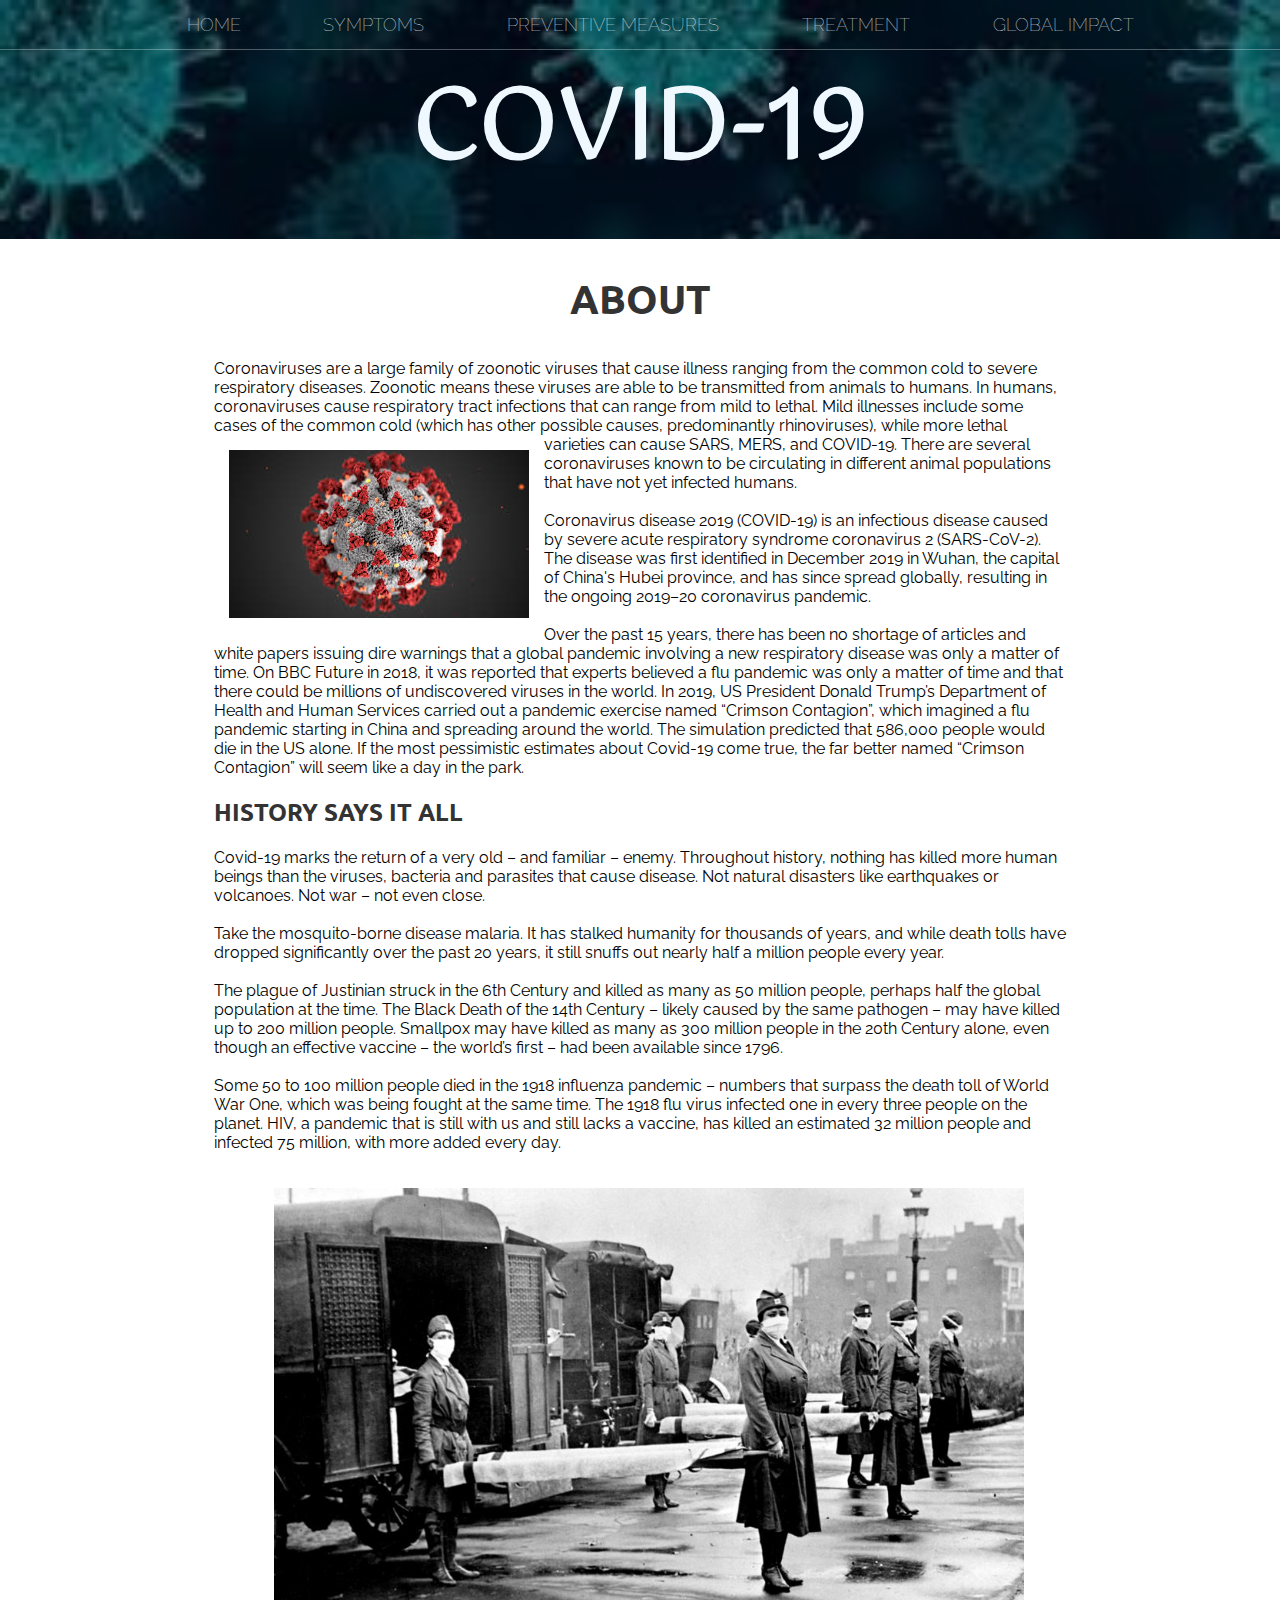
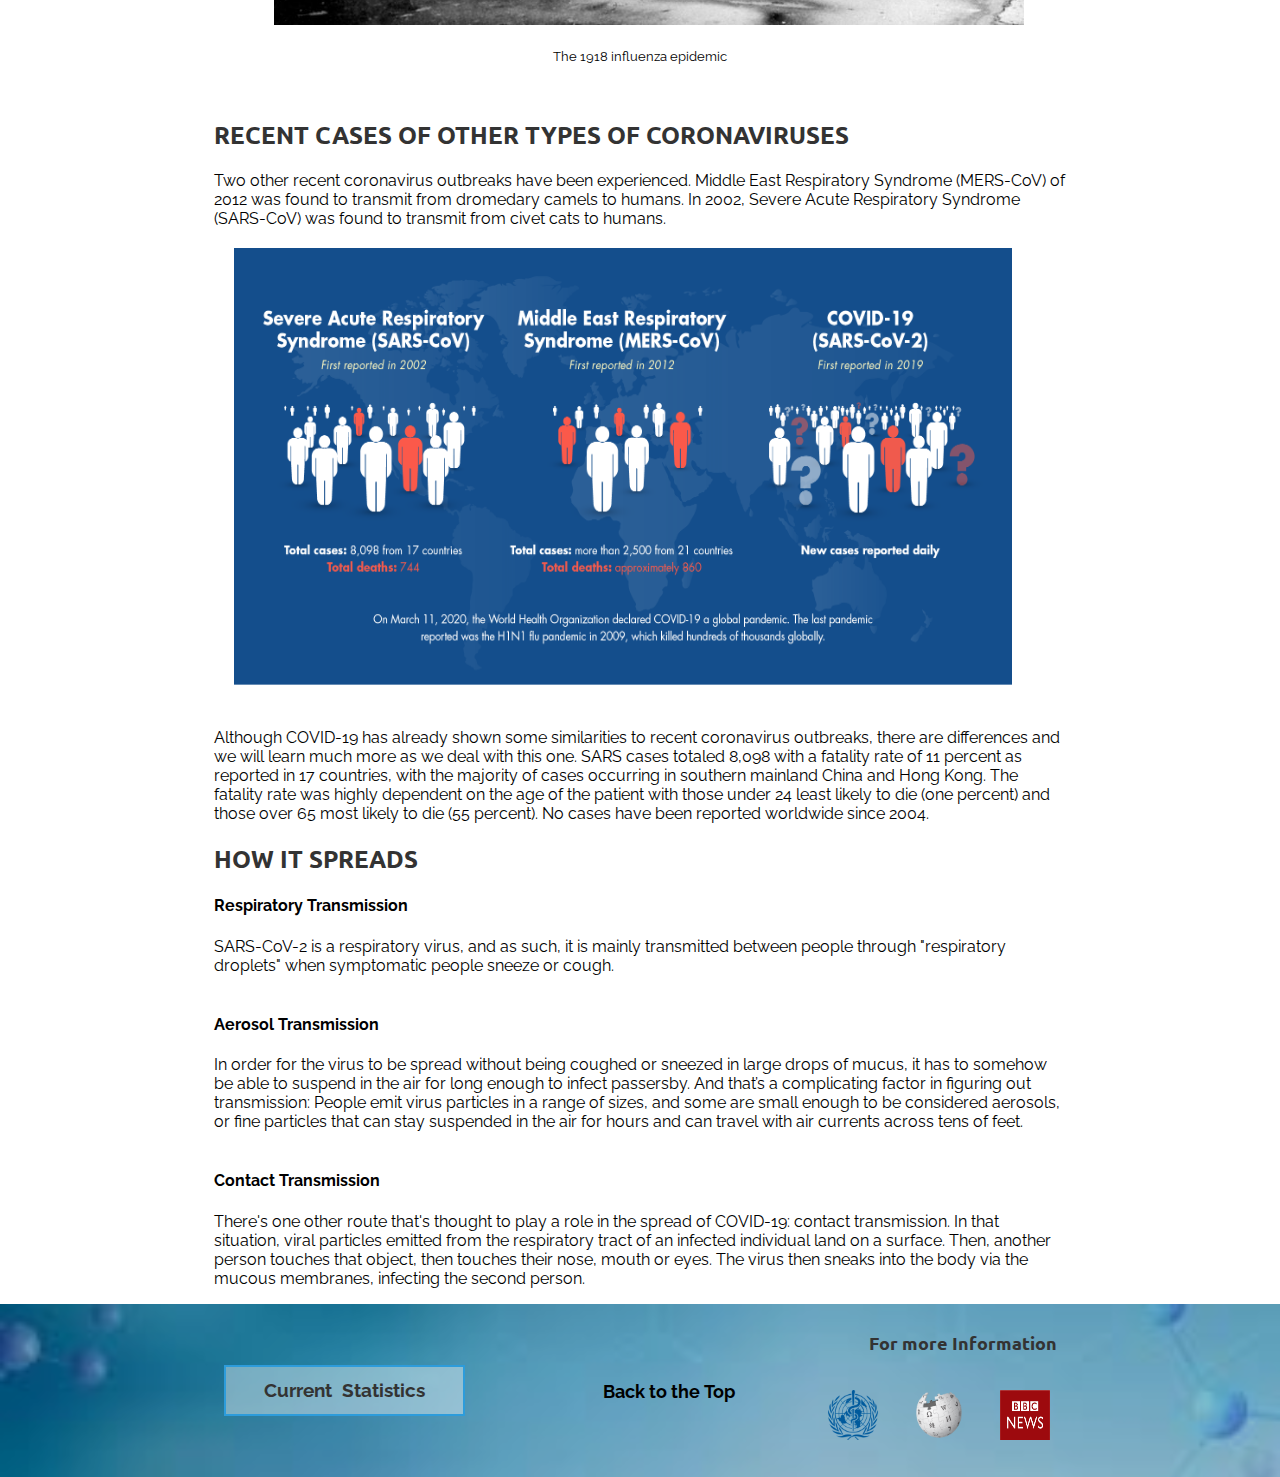
<file: index.html>
<!DOCTYPE html>
<HTML>
    <head>  
        <title>COVID-19</title>
        <link rel = "stylesheet" href ="styles.css" />
    </head>
    <body>
        <header class="main-header">
            <nav class="nav main-nav">
                <ul>
                    <li><a href = "index.html">HOME</a></li>
                    <li><a href = "symptoms.html">SYMPTOMS</a></li>
                    <li><a href = "preventive.html">PREVENTIVE MEASURES</a></li>
                    <li><a href = "treatment.html">TREATMENT</a></li>
                    <li><a href = "impact.html">GLOBAL IMPACT</a></li>
                </ul>
            </nav>
            <h1 class="heading">COVID-19</h1>
        </header>
        <section class = "content-section container">
            <h2 class= "section-header">ABOUT</h2>
            <p>
                
                <div>
                    Coronaviruses are a large family of zoonotic viruses that cause illness ranging from the common cold to 
                    severe respiratory diseases. Zoonotic means these viruses are able to be transmitted from animals to humans. 
                    In humans, coronaviruses cause respiratory tract infections that can range from mild to lethal. 
                    Mild illnesses include some cases of the common cold (which has other possible causes, predominantly 
                    rhinoviruses), while more lethal varieties can cause SARS, MERS, and COVID-19.
                    <img class= "about-image" src="Images/virus.jfif">
                    There are several coronaviruses known to be circulating in different animal populations that have 
                    not yet infected humans.
                    <br>
                    <br>
                    Coronavirus disease 2019 (COVID-19) is an infectious disease caused by severe acute respiratory 
                    syndrome coronavirus 2 (SARS-CoV-2). The disease was first identified in December 2019 in Wuhan, 
                    the capital of China's Hubei province, and has since spread globally, resulting in the ongoing 
                    2019–20 coronavirus pandemic.
                </div>
                <br>
                <div>
                    Over the past 15 years, there has been no shortage of articles and white papers issuing dire 
                    warnings that a global pandemic involving a new respiratory disease was only a matter of time.
                    On BBC Future in 2018, it was reported that experts believed a flu pandemic was only a matter of 
                    time and that there could be millions of undiscovered viruses in the world. In 2019, US President 
                    Donald Trump’s Department of Health and Human Services carried out a pandemic exercise named 
                    “Crimson Contagion”, which imagined a flu pandemic starting in China and spreading around the world. 
                    The simulation predicted that 586,000 people would die in the US alone. If the most pessimistic estimates 
                    about Covid-19 come true, the far better named “Crimson Contagion” will seem like a day in the park.
                </div>
                <h2 class="spread-header">HISTORY SAYS IT ALL</h2>
                <div>Covid-19 marks the return of a very old – and familiar – enemy. Throughout history, nothing has 
                    killed more human beings than the viruses, bacteria and parasites that cause disease. Not natural 
                    disasters like earthquakes or volcanoes. Not war – not even close.
                    <br>
                    <br>
                    Take the mosquito-borne disease malaria. It has stalked humanity for thousands of years, and 
                    while death tolls have dropped significantly over the past 20 years, it still snuffs out nearly 
                    half a million people every year.
                    <br>
                    <br>
                    The plague of Justinian struck in the 6th Century and killed as many as 50 million people, perhaps 
                    half the global population at the time. The Black Death of the 14th Century – likely caused by the 
                    same pathogen – may have killed up to 200 million people. Smallpox may have killed as many as 300 
                    million people in the 20th Century alone, even though an effective vaccine – the world’s first – 
                    had been available since 1796.
                    
                    <br>
                    <br>
                    Some 50 to 100 million people died in the 1918 influenza pandemic – numbers that surpass the death
                    toll of World War One, which was being fought at the same time. The 1918 flu virus infected one in 
                    every three people on the planet. HIV, a pandemic that is still with us and still lacks a vaccine, 
                    has killed an estimated 32 million people and infected 75 million, with more added every day.
                    <figure>
                        <img class= "vaccine-image flu-image" src="Images/spanish.jpg" height="437" width="750">
                        <figcaption class="flu-caption">The 1918 influenza epidemic</figcaption>
                    </figure>
                    
                </div>
                <br>
                <h2 class="spread-header">RECENT CASES OF OTHER TYPES OF CORONAVIRUSES</h2>
                <div>
                    Two other recent coronavirus outbreaks have been experienced. Middle East Respiratory Syndrome 
                    (MERS-CoV) of 2012 was found to transmit from dromedary camels to humans. In 2002, Severe Acute 
                    Respiratory Syndrome (SARS-CoV) was found to transmit from civet cats to humans.
                    <img class= "vaccine-image" src="Images/info.png" height="437" width="778">
                    <br><br>
                    Although COVID-19 has already shown some similarities to recent coronavirus outbreaks, there are 
                    differences and we will learn much more as we deal with this one. SARS cases totaled 8,098 with a 
                    fatality rate of 11 percent as reported in 17 countries, with the majority of cases occurring in 
                    southern mainland China and Hong Kong. The fatality rate was highly dependent on the age of the 
                    patient with those under 24 least likely to die (one percent) and those over 65 most likely to die 
                    (55 percent). No cases have been reported worldwide since 2004.
                </div>
            </p>
            <div>
            <h2 class="spread-header">HOW IT SPREADS</h2>
            <p>
                <h4>Respiratory Transmission</h4>
                SARS-CoV-2 is a respiratory virus, and as such, it is mainly transmitted between people through "respiratory 
                droplets" when symptomatic people sneeze or cough. 
                <br><br>
                <h4>Aerosol Transmission</h4>
                In order for the virus to be spread without being coughed or sneezed in large drops of mucus, 
                it has to somehow be able to suspend in the air for long enough to infect passersby. And that’s 
                a complicating factor in figuring out transmission: People emit virus particles in a range 
                of sizes, and some are small enough to be considered aerosols, or fine particles that can stay 
                suspended in the air for hours and can travel with air currents across tens of feet. 
                <br><br>
                <h4>Contact Transmission</h4>
                There's one other route that's thought to play a role in the spread of COVID-19: contact transmission. 
                In that situation, viral particles emitted from the respiratory tract of an infected individual land on a surface.
                Then, another person touches that object, then touches their nose, mouth or eyes. The virus then sneaks into the 
                body via the mucous membranes, infecting the second person.
            </p>
            </div>
            </section>
            
            <footer class="main-footer">
                <div class="container main-footer-container">
                    <button class="btn stat-btn"><a href="https://www.worldometers.info/coronavirus/?" target="_blank">Current&nbsp;&nbsp;Statistics</a></button>
                    <br>
                    <br>
                    <h4 class="footer-text top-text"><a href="#top">Back&nbsp;to&nbsp;the&nbsp;Top</a></h4>
                    <br>
                    <div class="footer-info">
                        <h4 class="footer-text">For more Information</h4>
                        <ul class="nav footer-nav">
                            <li><a href="https://www.who.int/emergencies/diseases/novel-coronavirus-2019/advice-for-public" target="_blank"><img src="Images/download.png", height="50", width = "50"></a></li>
                            <li><a href="https://en.wikipedia.org/wiki/2019%E2%80%9320_coronavirus_pandemic" target="_blank"><img src="Images/wiki.png", height="50", width = "50"></a></li>
                            <li><a href="https://www.bbc.com/news/coronavirus" target="_blank"><img src="Images/bbc.png", height="50", width = "50"></a></li>
                        </ul>
                    </div>
                </div>
            </footer>
    </body>
</HTML>
</file>
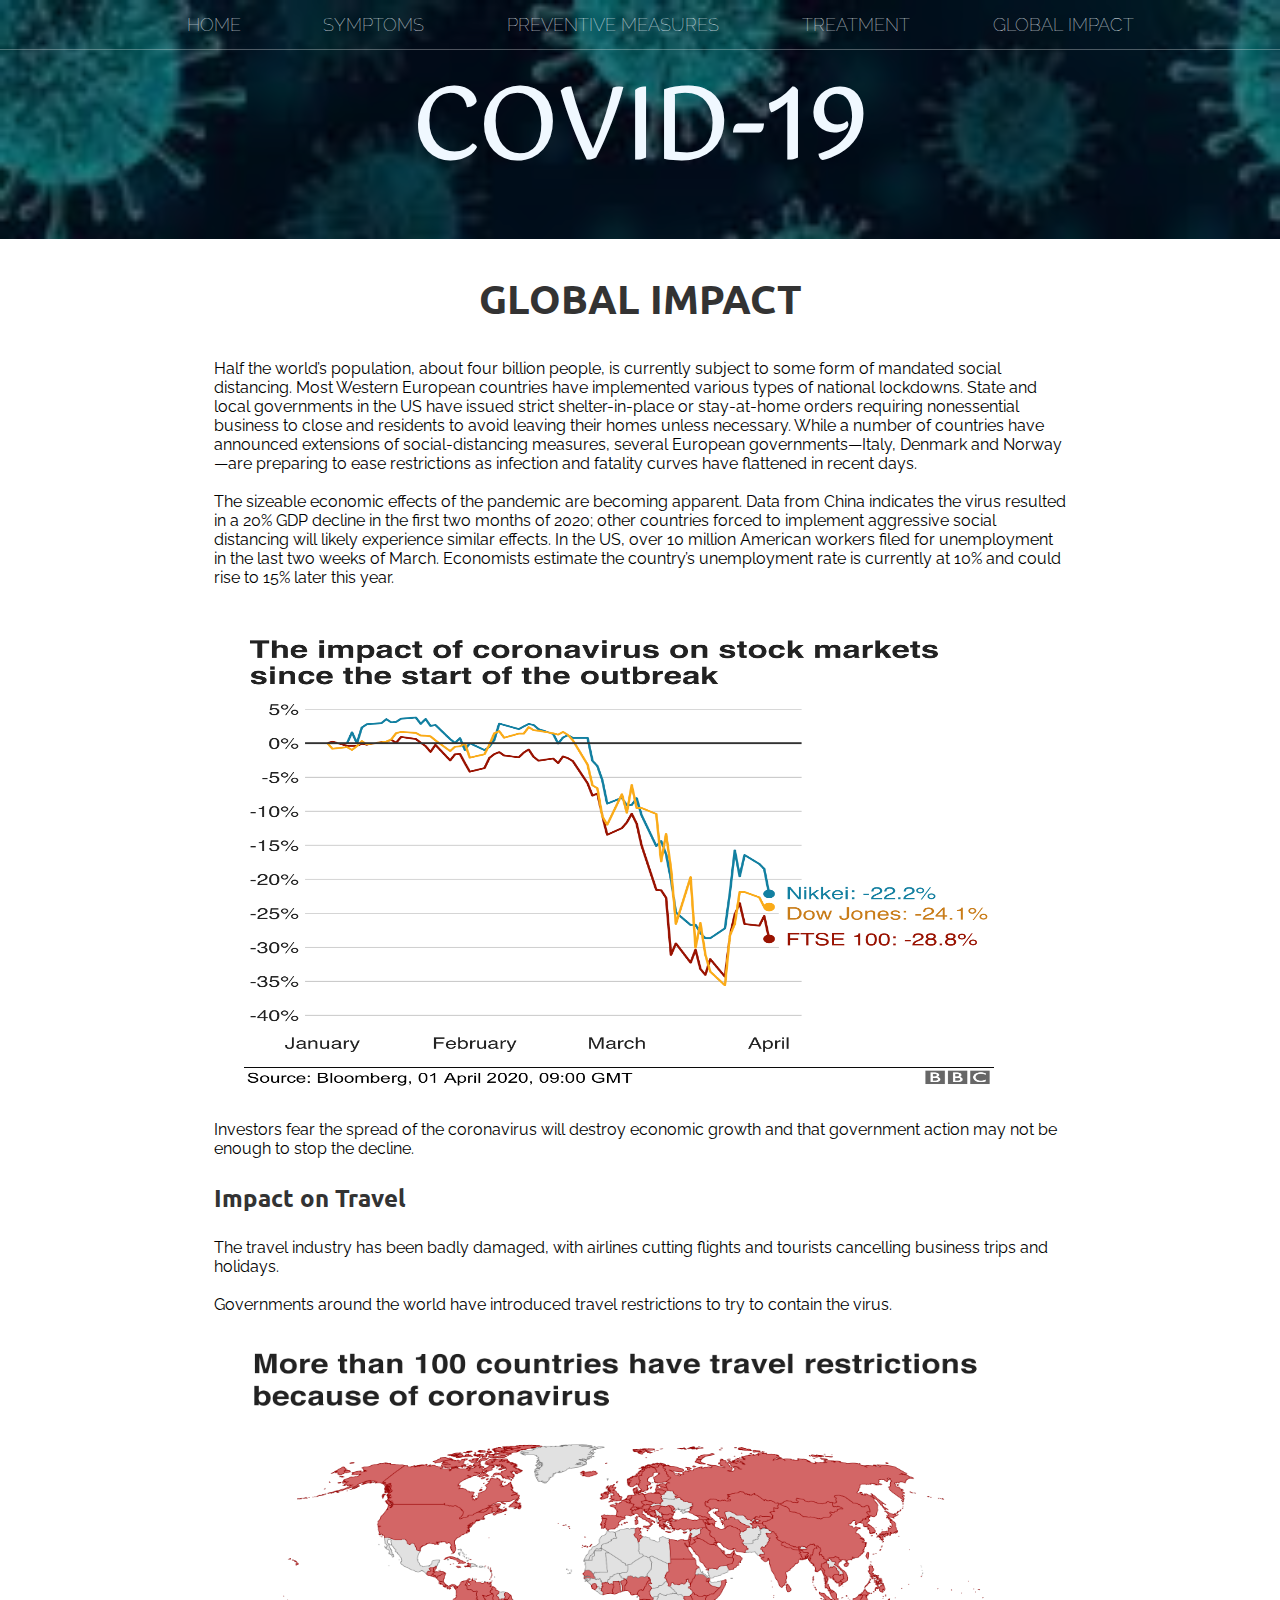
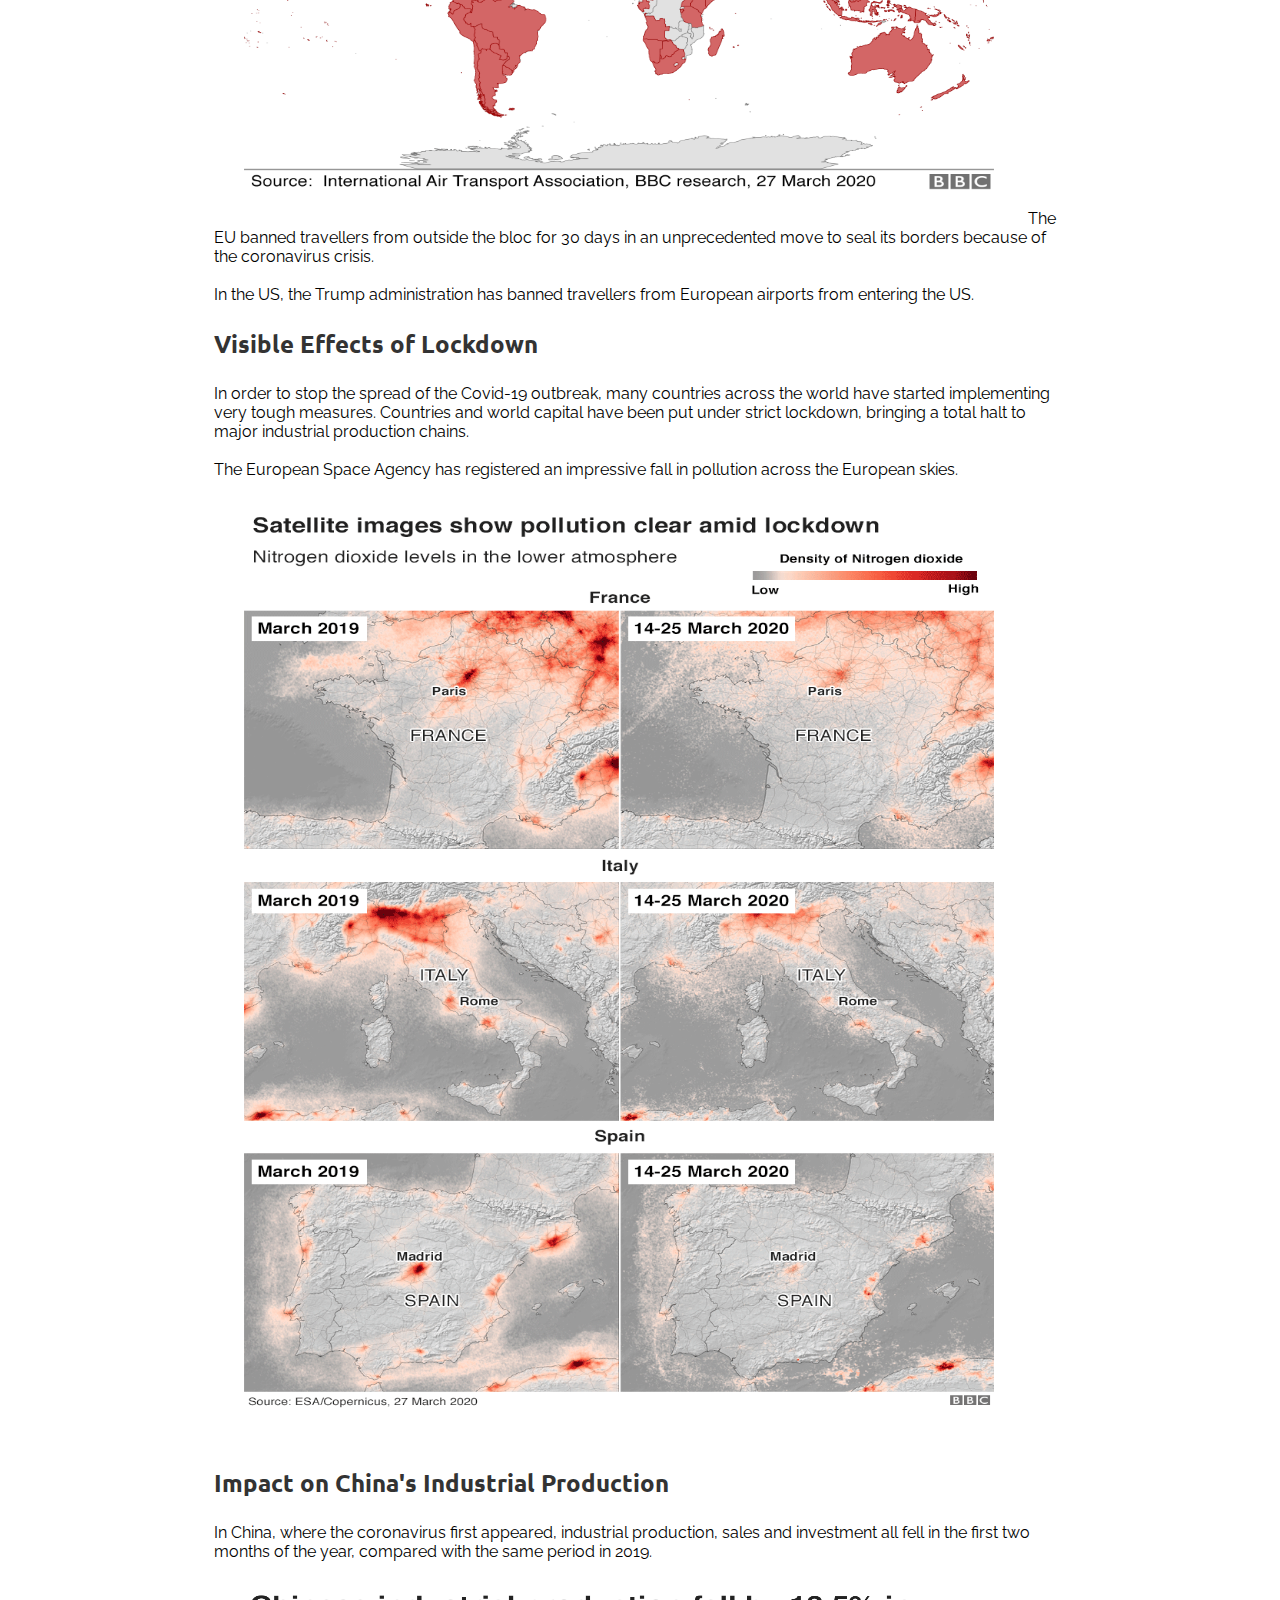
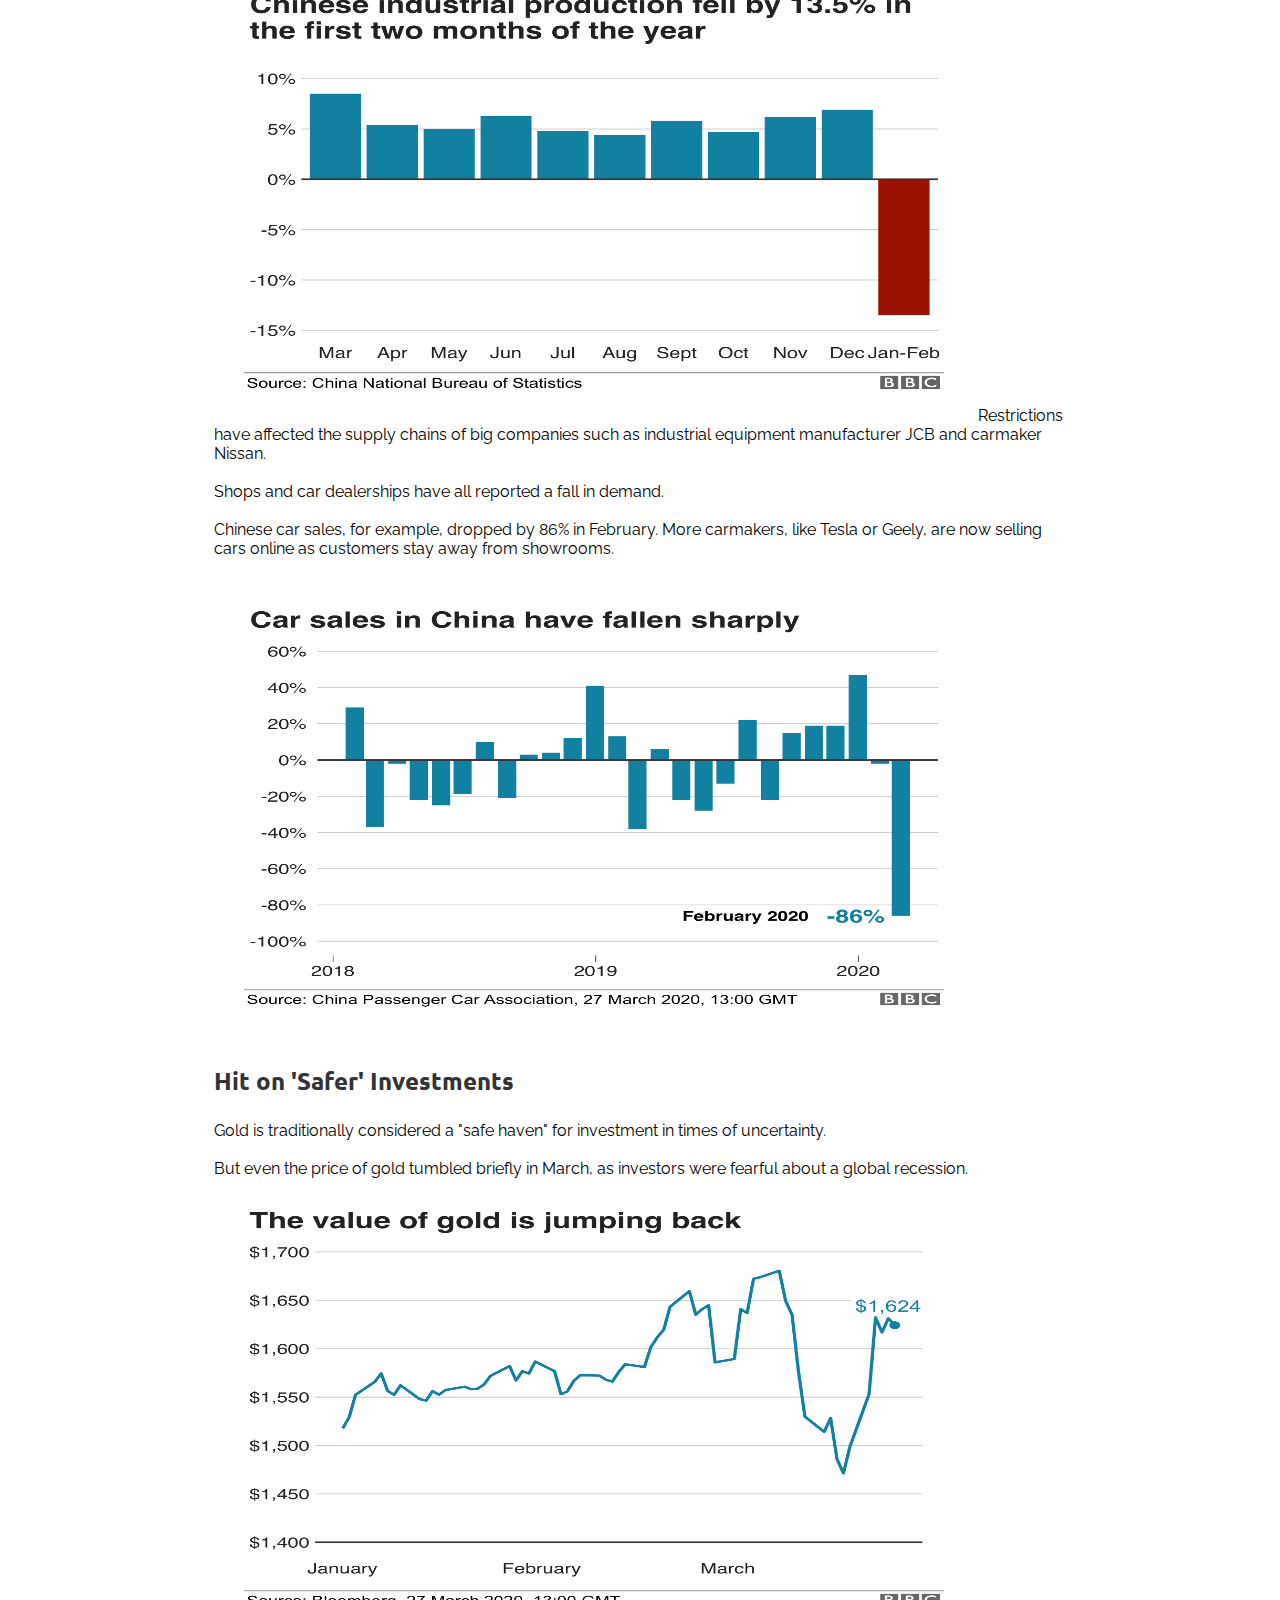
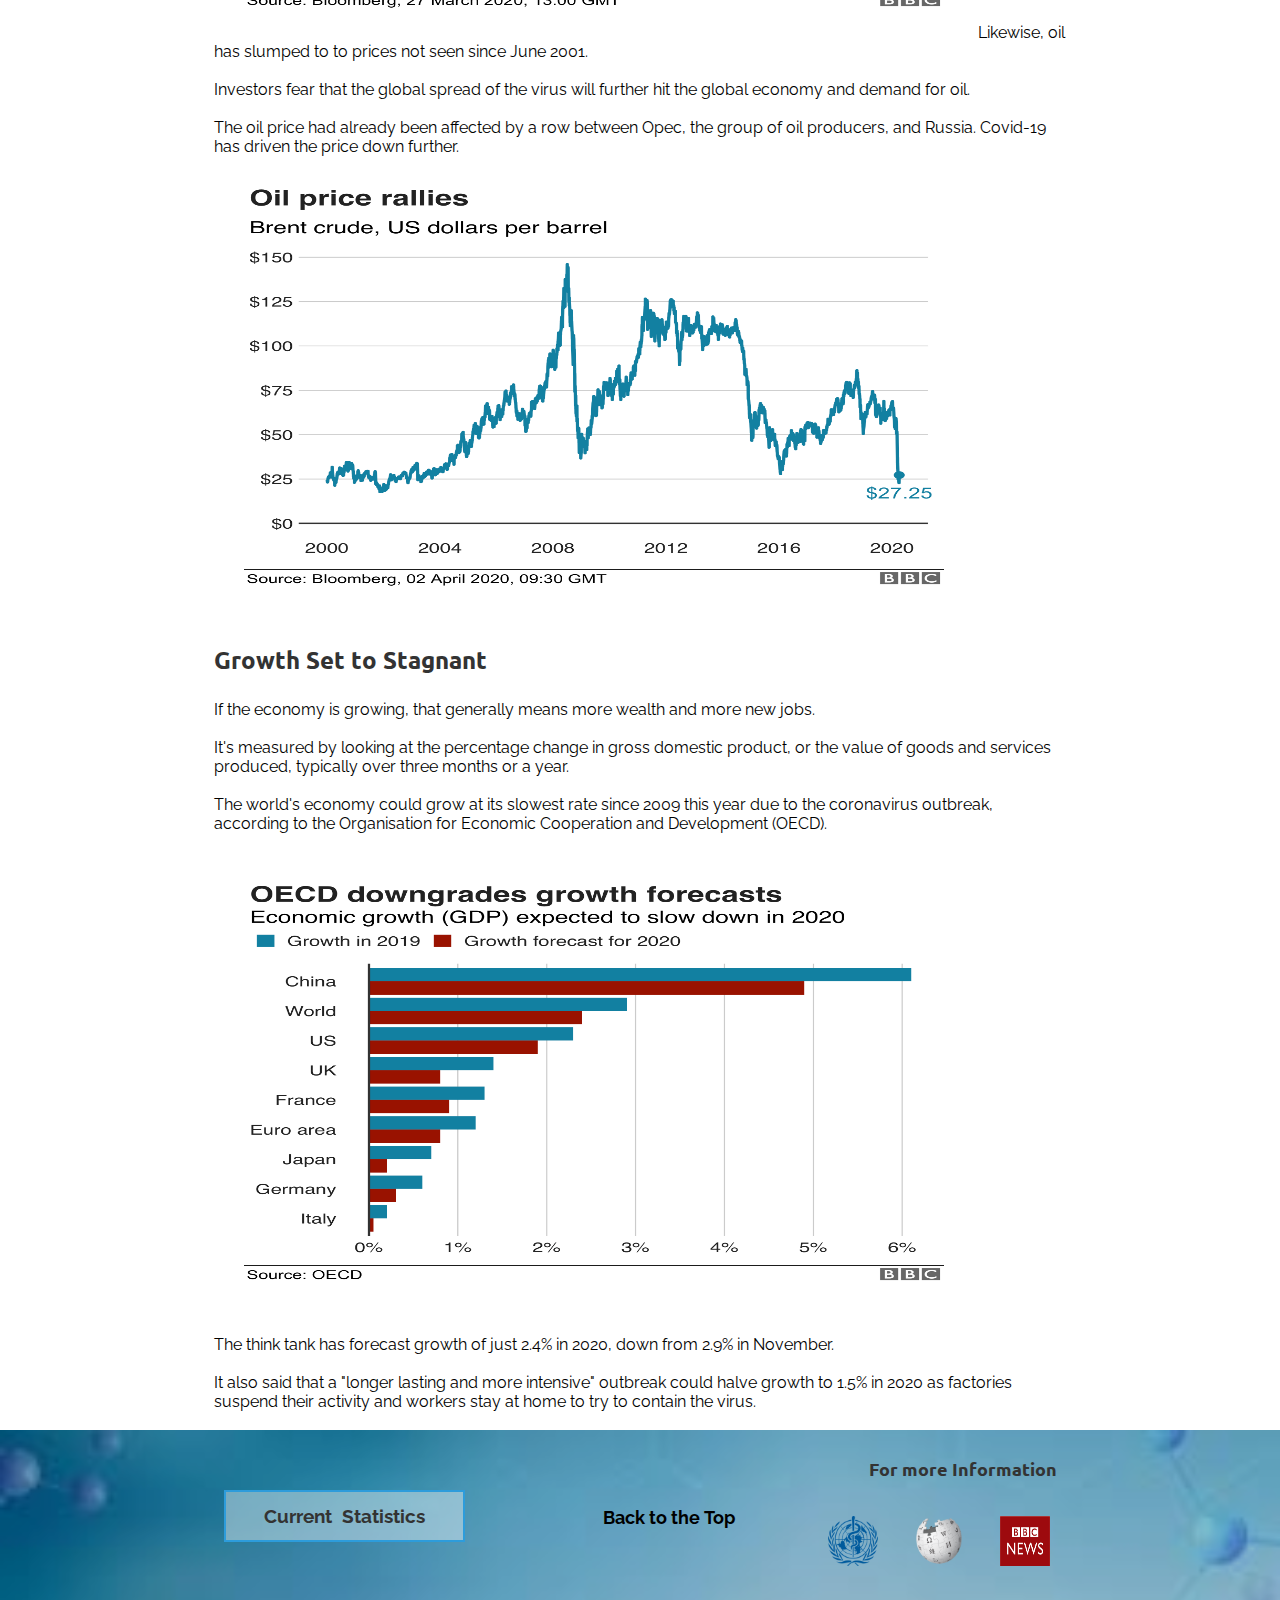
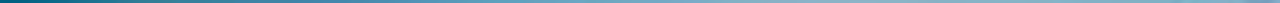
<file: impact.html>
<!DOCTYPE html>
<HTML>
    <head>  
        <title>COVID-19</title>
        <link rel = "stylesheet" href ="styles.css" />
    </head>
    <body>
        <header class="main-header">
            <nav class="nav main-nav">
                <ul>
                    <li><a href = "index.html">HOME</a></li>
                    <li><a href = "symptoms.html">SYMPTOMS</a></li>
                    <li><a href = "preventive.html">PREVENTIVE MEASURES</a></li>
                    <li><a href = "treatment.html">TREATMENT</a></li>
                    <li><a href = "impact.html">GLOBAL IMPACT</a></li>
                </ul>
            </nav>
            <h1 class="heading">COVID-19</h1>
        </header>
        <section class = "content-section container">
            <h2 class= "section-header">GLOBAL IMPACT</h2>
            <div>Half the world’s population, about four billion people, is currently subject to some form of mandated social distancing. Most Western European countries have implemented various types of national lockdowns. State and local governments in the US have issued strict shelter-in-place or stay-at-home orders requiring nonessential business to close and residents to avoid leaving their homes unless necessary. While a number of countries have announced extensions of social-distancing measures, several European governments—Italy, Denmark and Norway—are preparing to ease restrictions as infection and fatality curves have flattened in recent days.<br><br>The sizeable economic effects of the pandemic are becoming apparent. Data from China indicates the virus resulted in a 20% GDP decline in the first two months of 2020; other countries forced to implement aggressive social distancing will likely experience similar effects. In the US, over 10 million American workers filed for unemployment in the last two weeks of March. Economists estimate the country’s unemployment rate is currently at 10% and could rise to 15% later this year.<br><br>
                <img src="Images/stock.png" class= "stat-image" height="450" width="750">
                Investors fear the spread of the coronavirus will destroy economic growth and that government action may not be enough to stop the decline.
            </div>
            
            <div>
                <h3 class="spread-header">Impact on Travel</h3>
                <div>The travel industry has been badly damaged, with airlines cutting flights and tourists cancelling business trips and holidays.
                    <br><br>
                    Governments around the world have introduced travel restrictions to try to contain the virus.
                    
                    </div>
                <img src="Images/travel.png" class= "stat-image" height="450" width="750">
                The EU banned travellers from outside the bloc for 30 days in an unprecedented move to seal its borders because of the coronavirus crisis.<br><br>

                In the US, the Trump administration has banned travellers from European airports from entering the US.
                </div>
                <div>
                    <h3 class="spread-header">Visible Effects of Lockdown</h3>
                <div>
                    In order to stop the spread of the Covid-19 outbreak, many countries across the world have started implementing very tough measures. Countries and world capital have been put under strict lockdown, bringing a total halt to major industrial production chains.
                    <br><br>
                    The European Space Agency has registered an impressive fall in pollution across the European skies.
                </div>
                <img src="Images/pollution.png" class= "stat-image" height="900" width="750">
                <div>
                    <h3 class="spread-header">Impact on China's Industrial Production</h3>
                    In China, where the coronavirus first appeared, industrial production, sales and investment all fell in the first two months of the year, compared with the same period in 2019.
                    <img src="Images/chinastat.png" class= "stat-image" height="400" width="700">
                    Restrictions have affected the supply chains of big companies such as industrial equipment manufacturer JCB and carmaker Nissan.
                    <br><br>
                    Shops and car dealerships have all reported a fall in demand.
                    <br><br>
                    Chinese car sales, for example, dropped by 86% in February. More carmakers, like Tesla or Geely, are now selling cars online as customers stay away from showrooms.
                    <br><br>
                    <img src="Images/chinacar.png" class= "stat-image" height="400" width="700">
                </div>
                <div>
                    <h3 class="spread-header">Hit on 'Safer' Investments</h3>
                    Gold is traditionally considered a "safe haven" for investment in times of uncertainty.
                    <br><br>
                    But even the price of gold tumbled briefly in March, as investors were fearful about a global recession.
                    <img src="Images/gold.png" class= "stat-image" height="400" width="700">
                    Likewise, oil has slumped to to prices not seen since June 2001.
                    <br><br>
                    Investors fear that the global spread of the virus will further hit the global economy and demand for oil.
                    <br><br>
                    The oil price had already been affected by a row between Opec, the group of oil producers, and Russia. Covid-19 has driven the price down further.
                    <img src="Images/oil.png" class= "stat-image" height="400" width="700">
                </div>
                <div>
                    <h3 class="spread-header">Growth Set to Stagnant</h3>
                    If the economy is growing, that generally means more wealth and more new jobs.
                    <br><br>
                    It's measured by looking at the percentage change in gross domestic product, or the value of goods and services produced, typically over three months or a year.
                    <br><br>
                    The world's economy could grow at its slowest rate since 2009 this year due to the coronavirus outbreak, according to the Organisation for Economic Cooperation and Development (OECD).
                    <br><br>
                    <img src="Images/growth.png" class= "stat-image" height="400" width="700">
                    <br><br>
                    The think tank has forecast growth of just 2.4% in 2020, down from 2.9% in November.
                    <br><br>
                    It also said that a "longer lasting and more intensive" outbreak could halve growth to 1.5% in 2020 as factories suspend their activity and workers stay at home to try to contain the virus.
                    <br><br>
                </div>
            </div>
            </section>
            <footer class="main-footer">
                <div class="container main-footer-container">
                    <button class="btn stat-btn"><a href="https://www.worldometers.info/coronavirus/?" target="_blank">Current&nbsp;&nbsp;Statistics</a></button>
                    <br>
                    <br>
                    <h4 class="footer-text top-text"><a href="#top">Back&nbsp;to&nbsp;the&nbsp;Top</a></h4>
                    <br>
                    <div class="footer-info">
                        <h4 class="footer-text">For more Information</h4>
                        <ul class="nav footer-nav">
                            <li><a href="https://www.who.int/emergencies/diseases/novel-coronavirus-2019/advice-for-public" target="_blank"><img src="Images/download.png", height="50", width = "50"></a></li>
                            <li><a href="https://en.wikipedia.org/wiki/2019%E2%80%9320_coronavirus_pandemic" target="_blank"><img src="Images/wiki.png", height="50", width = "50"></a></li>
                            <li><a href="https://www.bbc.com/news/coronavirus" target="_blank"><img src="Images/bbc.png", height="50", width = "50"></a></li>
                        </ul>
                    </div>
                </div>
            </footer>
    </body>
</HTML>
</file>
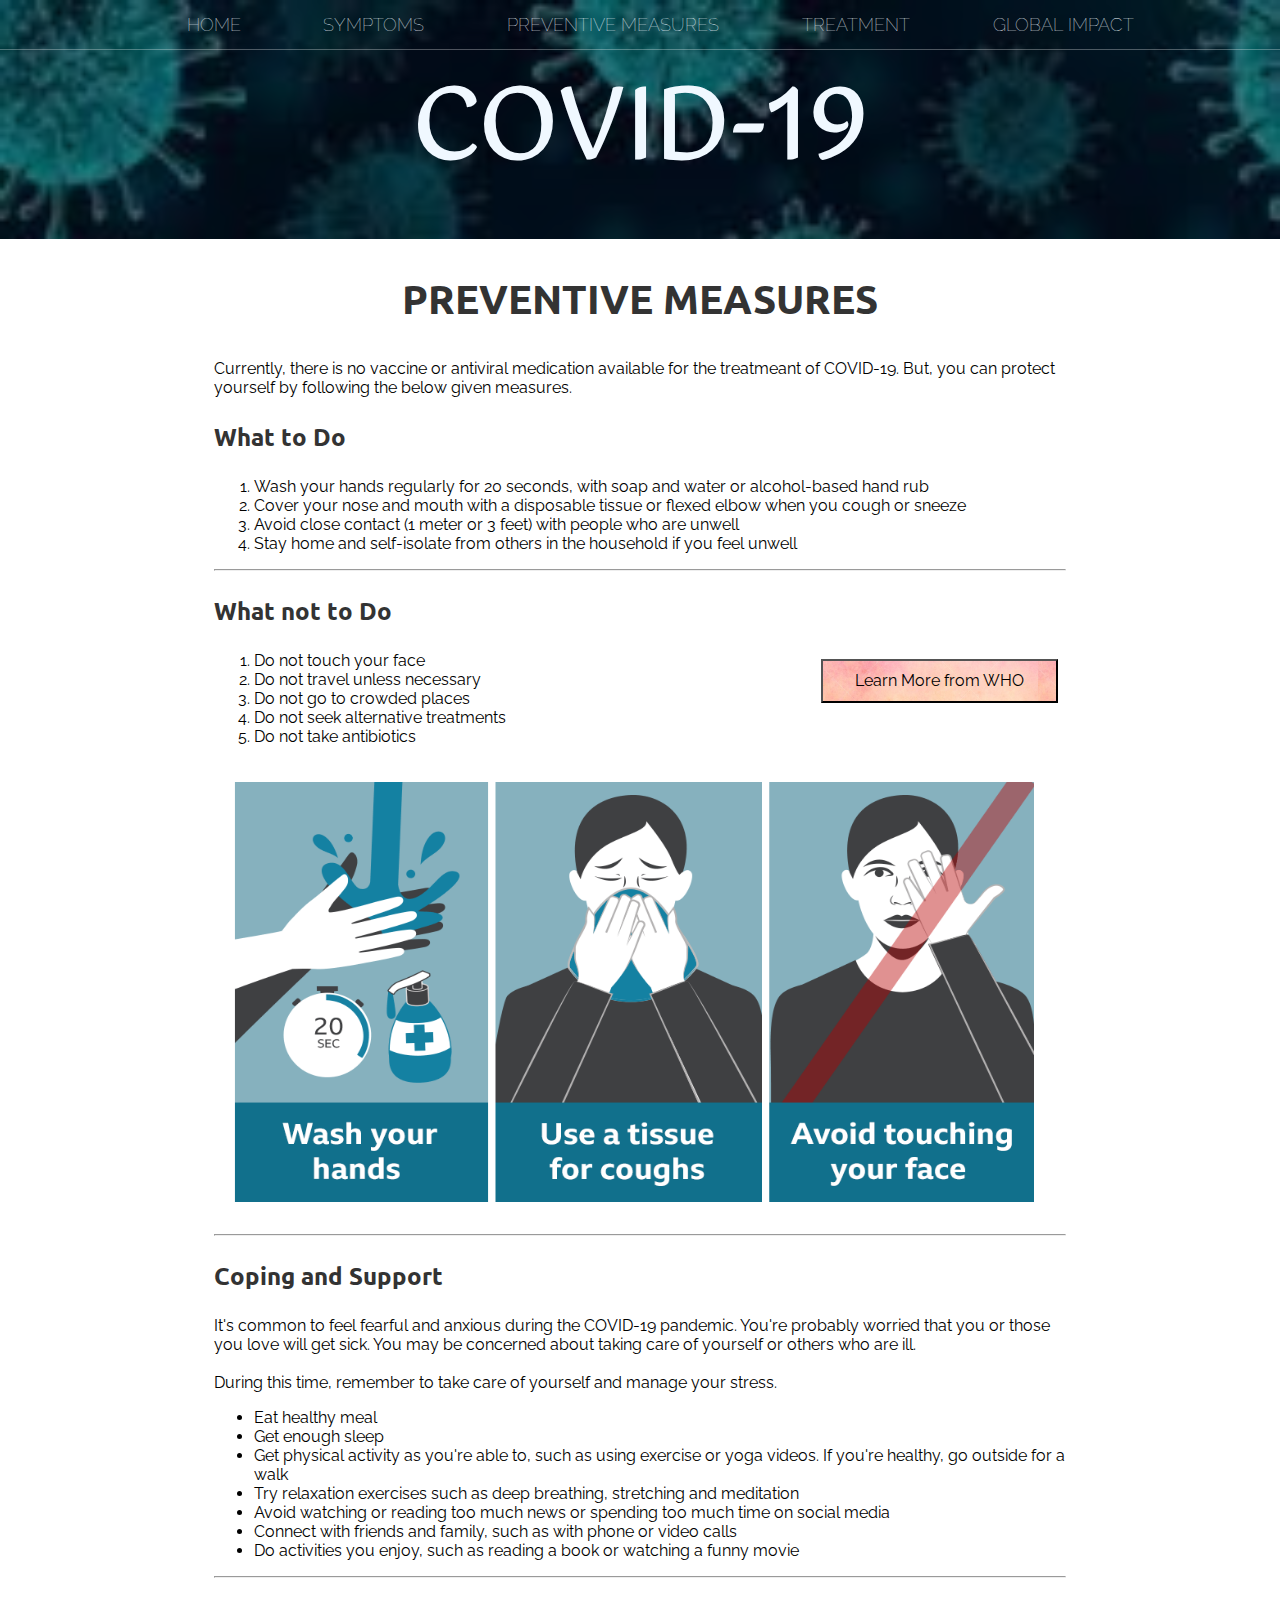
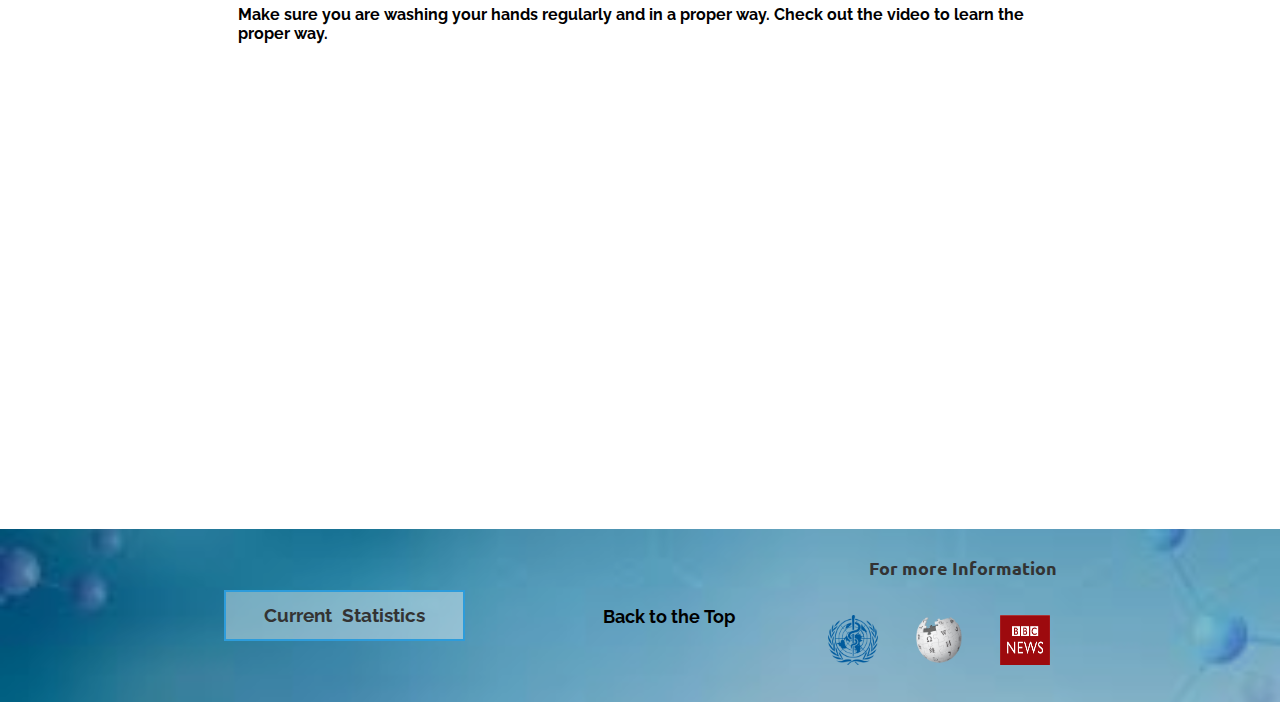
<file: preventive.html>
<!DOCTYPE html>
<HTML>
    <head>  
        <title>COVID-19</title>
        <link rel = "stylesheet" href ="styles.css" />
    </head>
    <body>
        <header class="main-header" id = "top">
            <nav class="nav main-nav">
                <ul>
                    <li><a href = "index.html">HOME</a></li>
                    <li><a href = "symptoms.html">SYMPTOMS</a></li>
                    <li><a href = "preventive.html">PREVENTIVE MEASURES</a></li>
                    <li><a href = "treatment.html">TREATMENT</a></li>
                    <li><a href = "impact.html">GLOBAL IMPACT</a></li>
                </ul>
            </nav>
            <h1 class="heading" id = "top">COVID-19</h1>
        </header>
        <section class = "content-section container">
            <h2 class= "section-header">PREVENTIVE MEASURES</h2>
            <div>Currently, there is no vaccine or antiviral medication available for the treatmeant of COVID-19. But, you can protect 
                yourself by following the below given measures.</div>
            <div>
                <h3 class="spread-header">What to Do</h3>
                    <ol>
                        <li>Wash your hands regularly for 20 seconds, with soap and water or alcohol-based hand rub</li>
                        <li>Cover your nose and mouth with a disposable tissue or flexed elbow when you cough or sneeze</li>
                        <li>Avoid close contact (1 meter or 3 feet) with people who are unwell</li>
                        <li>Stay home and self-isolate from others in the household if you feel unwell</li>
                    </ol>
                    
                </div>
                <hr>
                <div>
                    <h3 class="spread-header">What not to Do</h3>
                    <a href="https://www.who.int/emergencies/diseases/novel-coronavirus-2019/advice-for-public" target="_blank"><button class="btn lrn-btn">Learn More from WHO</button></a>
                    <ol>
                        <li>Do not touch your face</li>
                        <li>Do not travel unless necessary</li>
                        <li>Do not go to crowded places</li>
                        <li>Do not seek alternative treatments</li>
                        <li>Do not take antibiotics</li>
                    </ol>
                    <img src="Images/prevention.png" class="vaccine-image" height="420", width="800">
                </div>
                <hr>
                <h3 class="spread-header">Coping and Support</h3>
                <div>
                    It's common to feel fearful and anxious during the COVID-19 pandemic. You're probably worried that
                    you or those you love will get sick. You may be concerned about taking care of yourself or others 
                    who are ill.<br><br>
                    During this time, remember to take care of yourself and manage your stress.
                </div>
                <ul>
                    <li>Eat healthy meal</li>
                    <li>Get enough sleep</li>
                    <li>Get physical activity as you're able to, such as using exercise or yoga videos. 
                        If you're healthy, go outside for a walk</li>
                    <li>Try relaxation exercises such as deep breathing, stretching and meditation</li>
                    <li>Avoid watching or reading too much news or spending too much time on social media</li>
                    <li>Connect with friends and family, such as with phone or video calls</li>
                    <li>Do activities you enjoy, such as reading a book or watching a funny movie</li>
                </ul>
                <hr>

            <div class="container">
                <br>
                <strong> 
                    Make sure you are washing your hands regularly and in a proper way. 
                    Check out the video to learn the proper way.
                </strong>
                <br>
                <br>
                <div class="video-wrapper">
                    <iframe src="https://www.youtube.com/embed/seA1wbXUQTs" frameborder="0" allow="accelerometer; autoplay; encrypted-media; gyroscope; picture-in-picture" allowfullscreen></iframe>
                </div>
                
            </div> 
            </div>
            </section>
            <footer class="main-footer">
                <div class="container main-footer-container">
                    <button class="btn stat-btn"><a href="https://www.worldometers.info/coronavirus/?" target="_blank">Current&nbsp;&nbsp;Statistics</a></button>
                    <br>
                    <br>
                    <h4 class="footer-text top-text"><a href="#top">Back&nbsp;to&nbsp;the&nbsp;Top</a></h4>
                    <br>
                    <div class="footer-info">
                        <h4 class="footer-text">For more Information</h4>
                        <ul class="nav footer-nav">
                            <li><a href="https://www.who.int/emergencies/diseases/novel-coronavirus-2019/advice-for-public" target="_blank"><img src="Images/download.png", height="50", width = "50"></a></li>
                            <li><a href="https://en.wikipedia.org/wiki/2019%E2%80%9320_coronavirus_pandemic" target="_blank"><img src="Images/wiki.png", height="50", width = "50"></a></li>
                            <li><a href="https://www.bbc.com/news/coronavirus" target="_blank"><img src="Images/bbc.png", height="50", width = "50"></a></li>
                        </ul>
                    </div>
                </div>
            </footer>
    </body>
</HTML>
</file>
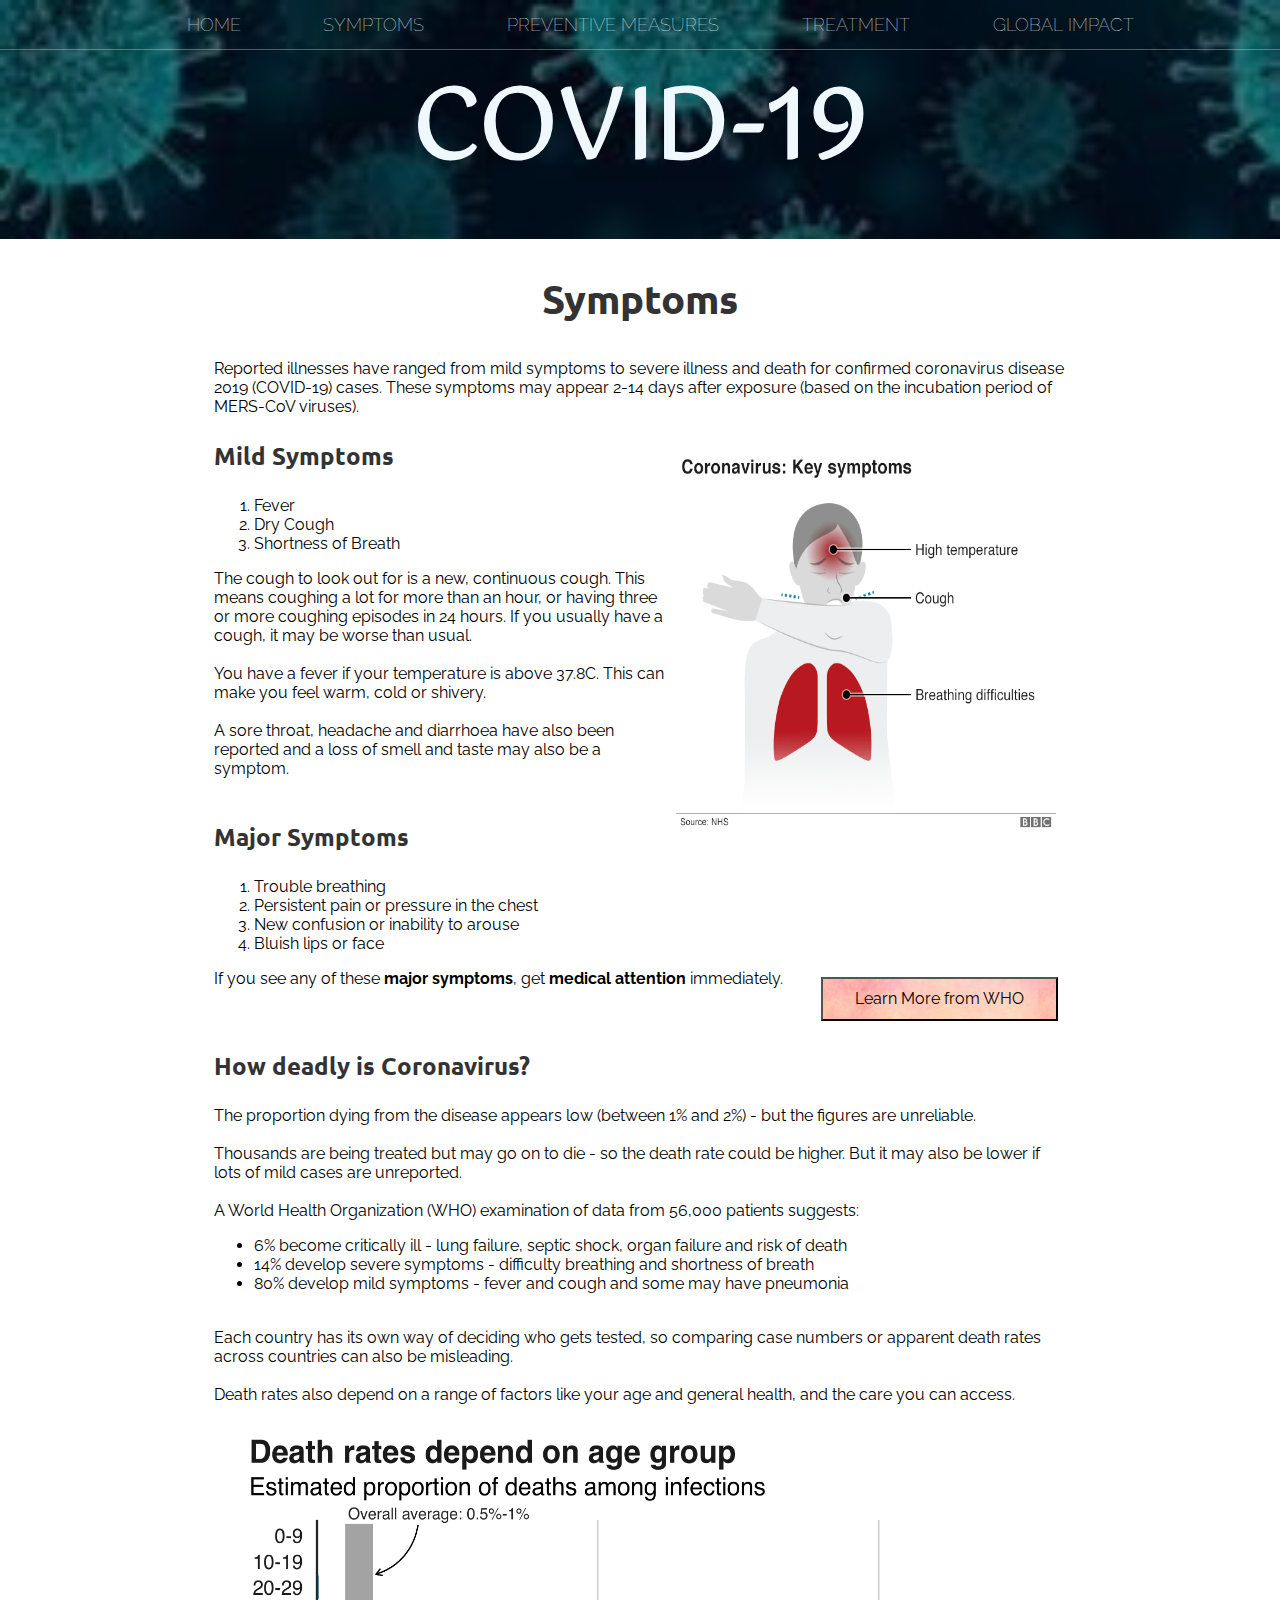
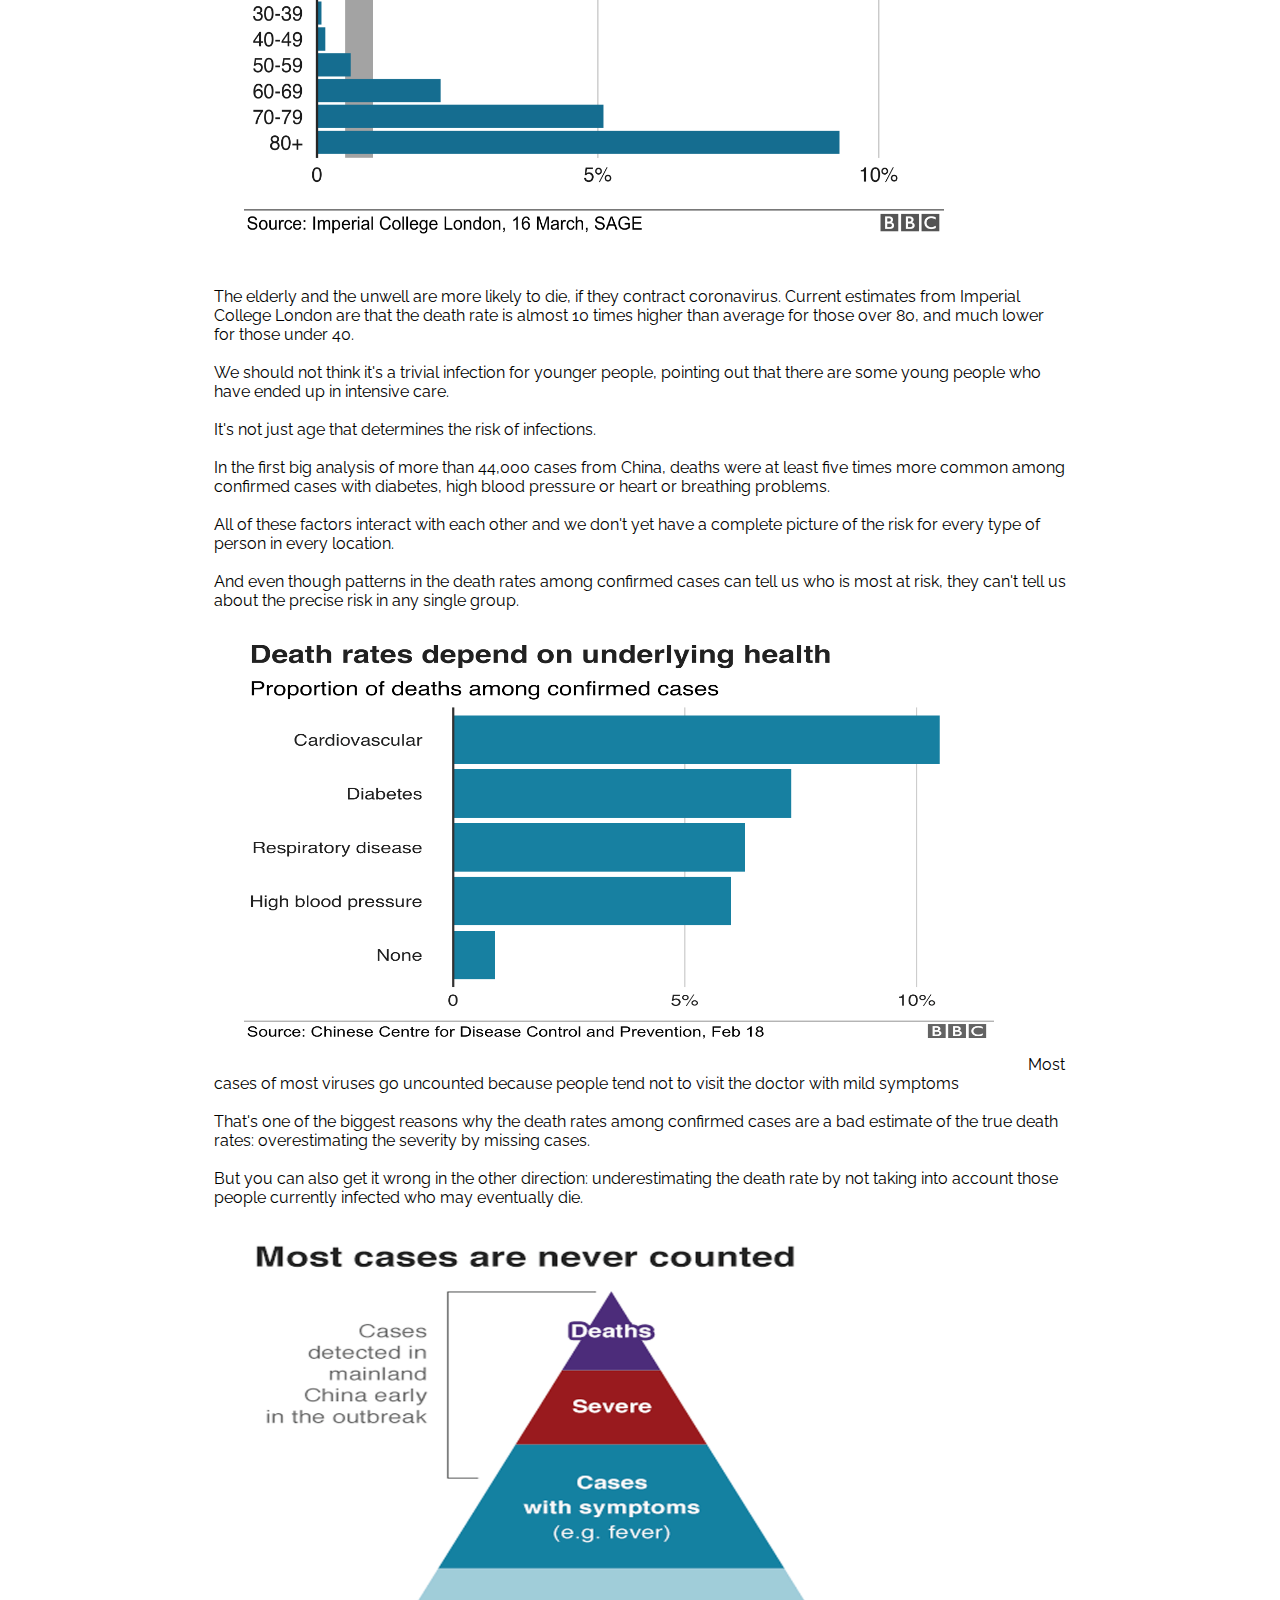
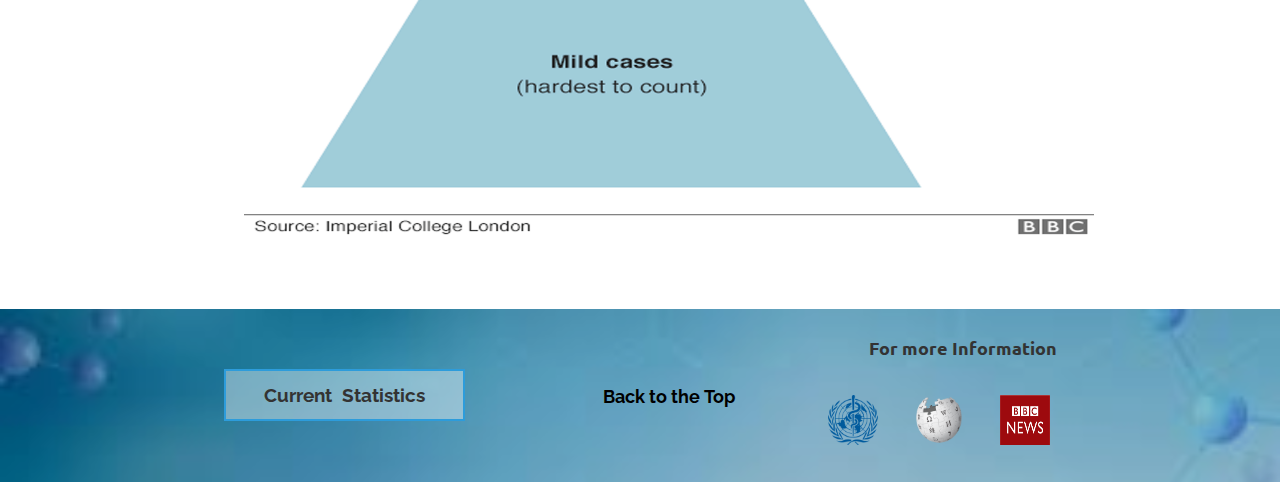
<file: symptoms.html>
<!DOCTYPE html>
<HTML>
    <head>  
        <title>COVID-19</title>
        <link rel = "stylesheet" href ="styles.css" />
    </head>
    <body>
        <header class="main-header">
            <nav class="nav main-nav">
                <ul>
                    <li><a href = "index.html">HOME</a></li>
                    <li><a href = "symptoms.html">SYMPTOMS</a></li>
                    <li><a href = "preventive.html">PREVENTIVE MEASURES</a></li>
                    <li><a href = "treatment.html">TREATMENT</a></li>
                    <li><a href = "impact.html">GLOBAL IMPACT</a></li>
                </ul>
            </nav>
            <h1 class="heading">COVID-19</h1>
        </header>
        <section class = "content-section container">
            <h2 class= "section-header">
                 Symptoms 
            </h2>
            <div>
                <div>
                    
                    Reported illnesses have ranged from mild symptoms to severe illness and death for confirmed 
                    coronavirus disease 2019 (COVID-19) cases.
                    These symptoms may appear 2-14 days after exposure (based on the incubation period of MERS-CoV 
                    viruses).
                </div>
                <div>
                    <img src="Images/temp.png" class= "sympt-image" height="400" width="400">
                    <h3 class="spread-header">Mild Symptoms</h3>
                    
                    <ol>
                        <li>Fever</li>
                        <li>Dry Cough</li>
                        <li>Shortness of Breath</li>
                    </ol>
                    
                    The cough to look out for is a new, continuous cough. This means coughing a lot for more than an hour, or having three or more coughing episodes in 24 hours. If you usually have a cough, it may be worse than usual.<br><br>You have a fever if your temperature is above 37.8C. This can make you feel warm, cold or shivery.<br><br>A sore throat, headache and diarrhoea have also been reported and a loss of smell and taste may also be a symptom.
                    <br><br>
                    
                </div>
                 <div>
                    <h3 class="spread-header">Major Symptoms</h3>
                    <ol>
                        <li>Trouble breathing</li>
                        <li>Persistent pain or pressure in the chest</li>
                        <li>New confusion or inability to arouse</li>
                        <li>Bluish lips or face</li>
                    </ol>
                    <div>
                        If you see any of these <strong>major symptoms</strong>, get <strong>medical attention</strong>
                        immediately. <a href="https://www.who.int/news-room/q-a-detail/q-a-coronaviruses#:~:text=symptoms" target="_blank"><button class="btn lrn-btn">Learn More from WHO</button></a>
                    </div>
                    <br><br>
                </div>
                <div>
                    <h3 class="spread-header">How deadly is Coronavirus?</h3>
                    <div>
                        The proportion dying from the disease appears low (between 1% and 2%) - but the figures are unreliable.<br><br>Thousands are being treated but may go on to die - so the death rate could be higher. But it may also be lower if lots of mild cases are unreported.<br><br>A World Health Organization (WHO) examination of data from 56,000 patients suggests:
                        <ul>
                            <li>6% become critically ill - lung failure, septic shock, organ failure and risk of death</li>
                            <li>
                                14% develop severe symptoms - difficulty breathing and shortness of breath
                            </li>
                            <li>80% develop mild symptoms - fever and cough and some may have pneumonia</li>
                        </ul>
                        <br>Each country has its own way of deciding who gets tested, so comparing case numbers or apparent death rates across countries can also be misleading.<br><br>Death rates also depend on a range of factors like your age and general health, and the care you can access.<br>
                        <img src="Images/agedeath.png" class= "stat-image" height="400" width="700">
                    </div>
                    <br>
                    <div>
                        The elderly and the unwell are more likely to die, if they contract coronavirus. Current estimates from Imperial College London are that the death rate is almost 10 times higher than average for those over 80, and much lower for those under 40.<br><br>We should not think it's a trivial infection for younger people, pointing out that there are some young people who have ended up in intensive care.<br><br>It's not just age that determines the risk of infections.
                        <br><br>
                        In the first big analysis of more than 44,000 cases from China, deaths were at least five times more common among confirmed cases with diabetes, high blood pressure or heart or breathing problems.
                        <br><br>
                        All of these factors interact with each other and we don't yet have a complete picture of the risk for every type of person in every location.
                        <br><br>
                        And even though patterns in the death rates among confirmed cases can tell us who is most at risk, they can't tell us about the precise risk in any single group.
                        <img src="Images/healthdeath.png" class= "stat-image" height="400" width="750">
                        Most cases of most viruses go uncounted because people tend not to visit the doctor with mild symptoms<br><br>That's one of the biggest reasons why the death rates among confirmed cases are a bad estimate of the true death rates: overestimating the severity by missing cases.
                        <br><br>
                        But you can also get it wrong in the other direction: underestimating the death rate by not taking into account those people currently infected who may eventually die.
                        <img src="Images/rate.png" class= "stat-image" height="600" width="850">
                    </div>
                </div>
            </div>
                <br>
            <br>
            
        </section>
        <footer class="main-footer">
            <div class="container main-footer-container">
                <button class="btn stat-btn"><a href="https://www.worldometers.info/coronavirus/?" target="_blank">Current&nbsp;&nbsp;Statistics</a></button>
                <br>
                <br>
                <h4 class="footer-text top-text"><a href="#top">Back&nbsp;to&nbsp;the&nbsp;Top</a></h4>
                <br>
                <div class="footer-info">
                    <h4 class="footer-text">For more Information</h4>
                    <ul class="nav footer-nav">
                        <li><a href="https://www.who.int/emergencies/diseases/novel-coronavirus-2019/advice-for-public" target="_blank"><img src="Images/download.png", height="50", width = "50"></a></li>
                        <li><a href="https://en.wikipedia.org/wiki/2019%E2%80%9320_coronavirus_pandemic" target="_blank"><img src="Images/wiki.png", height="50", width = "50"></a></li>
                        <li><a href="https://www.bbc.com/news/coronavirus" target="_blank"><img src="Images/bbc.png", height="50", width = "50"></a></li>
                    </ul>
                </div>
            </div>
        </footer>
    </body>
</HTML>
</file>
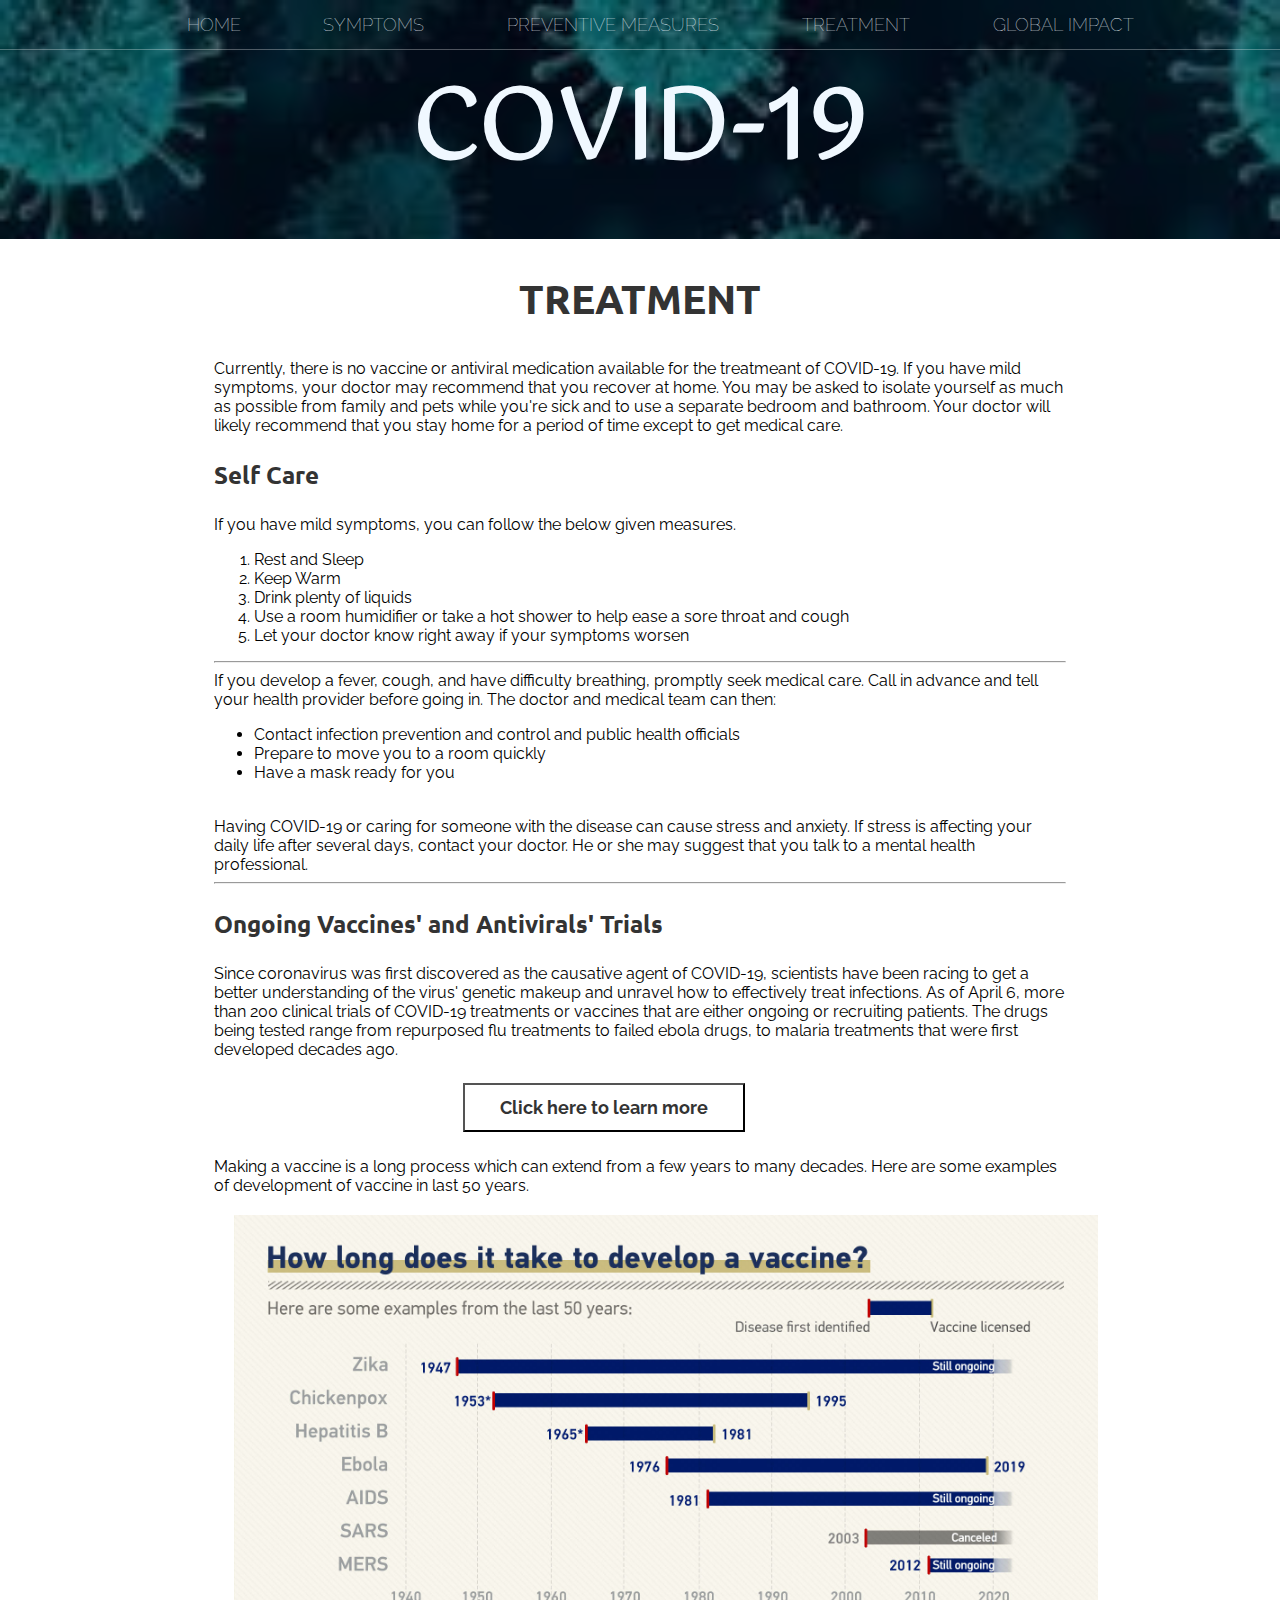
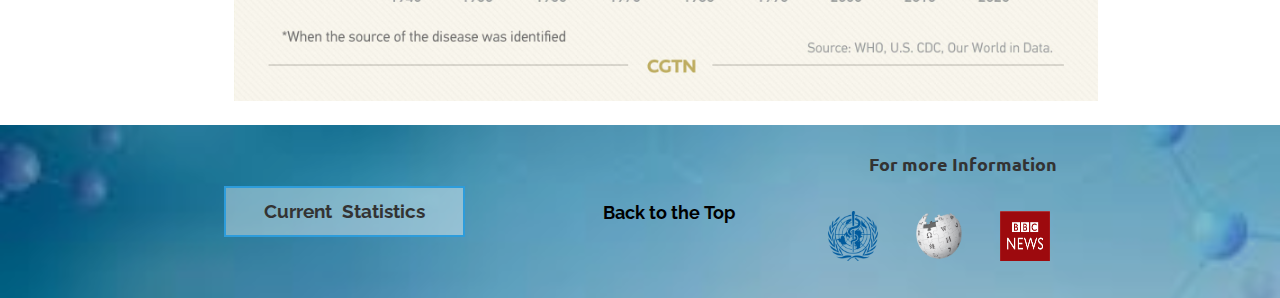
<file: treatment.html>
<!DOCTYPE html>
<HTML>
    <head>  
        <title>COVID-19</title>
        <link rel = "stylesheet" href ="styles.css" />
    </head>
    <body>
        <header class="main-header">
            <nav class="nav main-nav">
                <ul>
                    <li><a href = "index.html">HOME</a></li>
                    <li><a href = "symptoms.html">SYMPTOMS</a></li>
                    <li><a href = "preventive.html">PREVENTIVE MEASURES</a></li>
                    <li><a href = "treatment.html">TREATMENT</a></li>
                    <li><a href = "impact.html">GLOBAL IMPACT</a></li>
                </ul>
            </nav>
            <h1 class="heading">COVID-19</h1>
        </header>
        <section class = "content-section container">
            <h2 class= "section-header">TREATMENT</h2>
            <div>Currently, there is no vaccine or antiviral medication available for the treatmeant of COVID-19.
                If you have mild symptoms, your doctor may recommend that you recover at home. You may be asked to 
                isolate yourself as much as possible from family and pets while you're sick and to use a separate 
                bedroom and bathroom. Your doctor will likely recommend that you stay home for a period of time except 
                to get medical care.
            </div>
            <div>
                <h3 class="spread-header">Self Care</h3>
                <div>If you have mild symptoms, you can follow the below given measures.</div>
                    <ol>
                        <li>Rest and Sleep</li>
                         <li>Keep Warm</li>   
                        <li>Drink plenty of liquids</li>
                        <li>Use a room humidifier or take a hot shower to help ease a sore throat and cough</li>
                        <li>Let your doctor know right away if your symptoms worsen</li>
                    </ol>
                </div>
                <hr>
                <div>
                    If you develop a fever, cough, and have difficulty breathing, promptly seek medical care. 
                    Call in advance and tell your health provider before going in. The doctor and medical team can then:
                        <ul>
                            <li>Contact infection prevention and control and public health officials</li>
                            <li>Prepare to move you to a room quickly</li>
                            <li>Have a mask ready for you</li>
                        </ul>
                    </div>
                <br>
                <div>
                    Having COVID-19 or caring for someone with the disease can cause stress and anxiety. If stress is 
                    affecting your daily life after several days, contact your doctor. He or she may suggest that you 
                    talk to a mental health professional.
                </div>
                <hr>
                <div>
                    <h3 class="spread-header">Ongoing Vaccines' and Antivirals' Trials</h3>
                    Since coronavirus was first discovered as the causative agent of COVID-19, scientists have been 
                    racing to get a better understanding of the virus' genetic makeup and unravel how to effectively 
                    treat infections. As of April 6, more than 200 clinical trials of COVID-19 treatments or vaccines 
                    that are either ongoing or recruiting patients.  The drugs being tested range from repurposed flu 
                    treatments to failed ebola drugs, to malaria treatments that were first developed decades ago.
                    <div class="info-btn-container ">
                        <button class="btn info-btn"><a href="https://www.livescience.com/coronavirus-covid-19-treatments.html" target="_blank">Click here to learn more</a></button>
                    </div>
                    
                    Making a vaccine is a long process which can extend from a few years to many decades. Here are some 
                    examples of development of vaccine in last 50 years.
                    <img class="vaccine-image" src ="Images/vaccine.jpg" height="486" width="864">
                </div>
            </div>
            </section>
            <footer class="main-footer">
                <div class="container main-footer-container">
                    <button class="btn stat-btn"><a href="https://www.worldometers.info/coronavirus/?" target="_blank">Current&nbsp;&nbsp;Statistics</a></button>
                    <br>
                    <br>
                    <h4 class="footer-text top-text"><a href="#top">Back&nbsp;to&nbsp;the&nbsp;Top</a></h4>
                    <br>
                    <div class="footer-info">
                        <h4 class="footer-text">For more Information</h4>
                        <ul class="nav footer-nav">
                            <li><a href="https://www.who.int/emergencies/diseases/novel-coronavirus-2019/advice-for-public" target="_blank"><img src="Images/download.png", height="50", width = "50"></a></li>
                            <li><a href="https://en.wikipedia.org/wiki/2019%E2%80%9320_coronavirus_pandemic" target="_blank"><img src="Images/wiki.png", height="50", width = "50"></a></li>
                            <li><a href="https://www.bbc.com/news/coronavirus" target="_blank"><img src="Images/bbc.png", height="50", width = "50"></a></li>
                        </ul>
                    </div>
                </div>
            </footer>
    </body>
</HTML>
</file>
<file: styles.css>
@import url("https://fonts.googleapis.com/css?family=Raleway:300,400");
@import url("https://fonts.googleapis.com/css?family=Gotu:300,400");
@import url("https://fonts.googleapis.com/css?family=Ubuntu:300,400");

*{
    box-sizing: border-box;
    font-family: Raleway;
    color: black;
}

html, body{
    margin: 0;
    padding: 0;
}

.nav ul{
    margin: 0;
}

.nav li{
    display: inline;
}

.nav a{
    display: inline-block;
    padding: .8em;
    color: aliceblue;
    text-decoration: none;
}

.nav a:hover{
    background-color: rgba(0,0,0, 0.4);
}

.main-nav
{
    text-align: center;
    font-size: 1.1em;
    font-weight: lighter;
    border-bottom: 1px solid rgba(255,255,255, .3);
}

.main-nav li{
    padding: 0 2%;
}

.main-header{
    background-color: rgba(0,0,0, 0.5);
    background-image: url("Images/bg.jfif");
    background-blend-mode: multiply;
    background-size: cover;
    padding-bottom:30px ;
}

.heading{
    text-align: center;
    margin: 0;
    font-size: 6em;
    font-family: "Gotu";
    color: aliceblue;
}

.content-section
{
    margin: 2em;
}

.container
{
    max-width: 900px;
    margin: 0 auto;
    padding: 0 1.5em;
}

.section-header
{
    font-family: "Ubuntu";
    font-weight: bold;
    color: #333;
    text-align: center;
    font-size: 2.5em;
}

.about-image{
    float: left;
    margin: 15px;
}

.spread-header{
    font-family: "Ubuntu";
    font-weight: bold;
    color: #333;
    font-size: 1.5em;
}

.main-footer{
    color: white;
    padding: 0.25em 0;
    background-image: url("Images/footback.jfif");
    background-color: rgba(0,0,0, 0.2);
    background-blend-mode: multiply;
    background-size: cover;
}

.main-footer-container{
    display: flex;
    align-items: center;
}

.main-footer-container ul{
    flex-grow: 1;
    text-align: end;
}

.footer-nav a:hover{
    background-color: rgba(0,0,0, 0.1);
}

.footer-nav li{
    padding: 0 .2em;
}

.footer-text{
    font-family: "Ubuntu";
    font-weight: bold;
    color: #333;
    font-size: 1.1em;
    padding: 0 .5em;
}

.footer-info{
    width: 100%;
    height: auto;
    margin: auto;
    text-align: right;
}

.btn{
    text-align: center;
    vertical-align: middle;
    padding: 0.67em;
    cursor: pointer;
}

.stat-btn{
    margin: .5em;
    border: 2px solid #2d9cdb;
    background-color: rgba(255,255,255, 0.4);
    font-size: 1.2em;
    padding-left: 2em;
    padding-right: 2em;
}

.stat-btn:hover{
    background-color: rgba(255,255,255, 0.6);
}

.stat-btn a{
    display: inline-block;
    color:#333;
    font-weight: bold;
    text-decoration: none;
}

.vaccine-image
{
    align-items: center;
    margin: 20px;
}

.flu-caption{
    text-align: center;
    font-size: small;
}

.info-btn-container
{
    padding: 1em 15em;
}
.info-btn
{
    margin: .5em;
    background-color: rgba(255,255,255, 0.4);
    font-size: 1.1em;
    padding-left: 2em;
    padding-right: 2em;
    text-decoration: none;
    
}

.info-btn a{
    display: inline-block;
    color:#333;
    font-weight: bold;
    text-decoration: none;
}

.info-btn:hover{
    background-color: #ffebcd;
}

.video-wrapper{
    position: relative;
    padding-bottom: 56.25%;
    padding-top: 15px;
    height: 0px;
}

.video-wrapper iframe{
    position: absolute;
    left:0px;
    top:0 px;
    right: 0 px;
    bottom: 0 px;
    height: 90%;
    width: 100%
}

.sympt-image{
    float: right;
    padding: 10px;
}

.lrn-btn
{
    margin: .5em;
    background-image: url("Images/Capture.PNG");
    font-size: 1em;
    padding-left: 2em;
    padding-right: 2em;
    text-decoration: none;
    float: right;
    
}

.lrn-btn a{
    display: inline-block;
    color: #333;
    font-weight: bolder;
    text-decoration: none;
}

.lrn-btn:hover{
    background-image: url("Images/Capture2.PNG")
}

.stat-image{
    margin: 30px;
}

.top-text a{
    text-decoration: none;
}

.top-text{
    text-align: center;
    padding-left: 15%;
}

.top-text :hover{
    color: purple;
}
</file>
